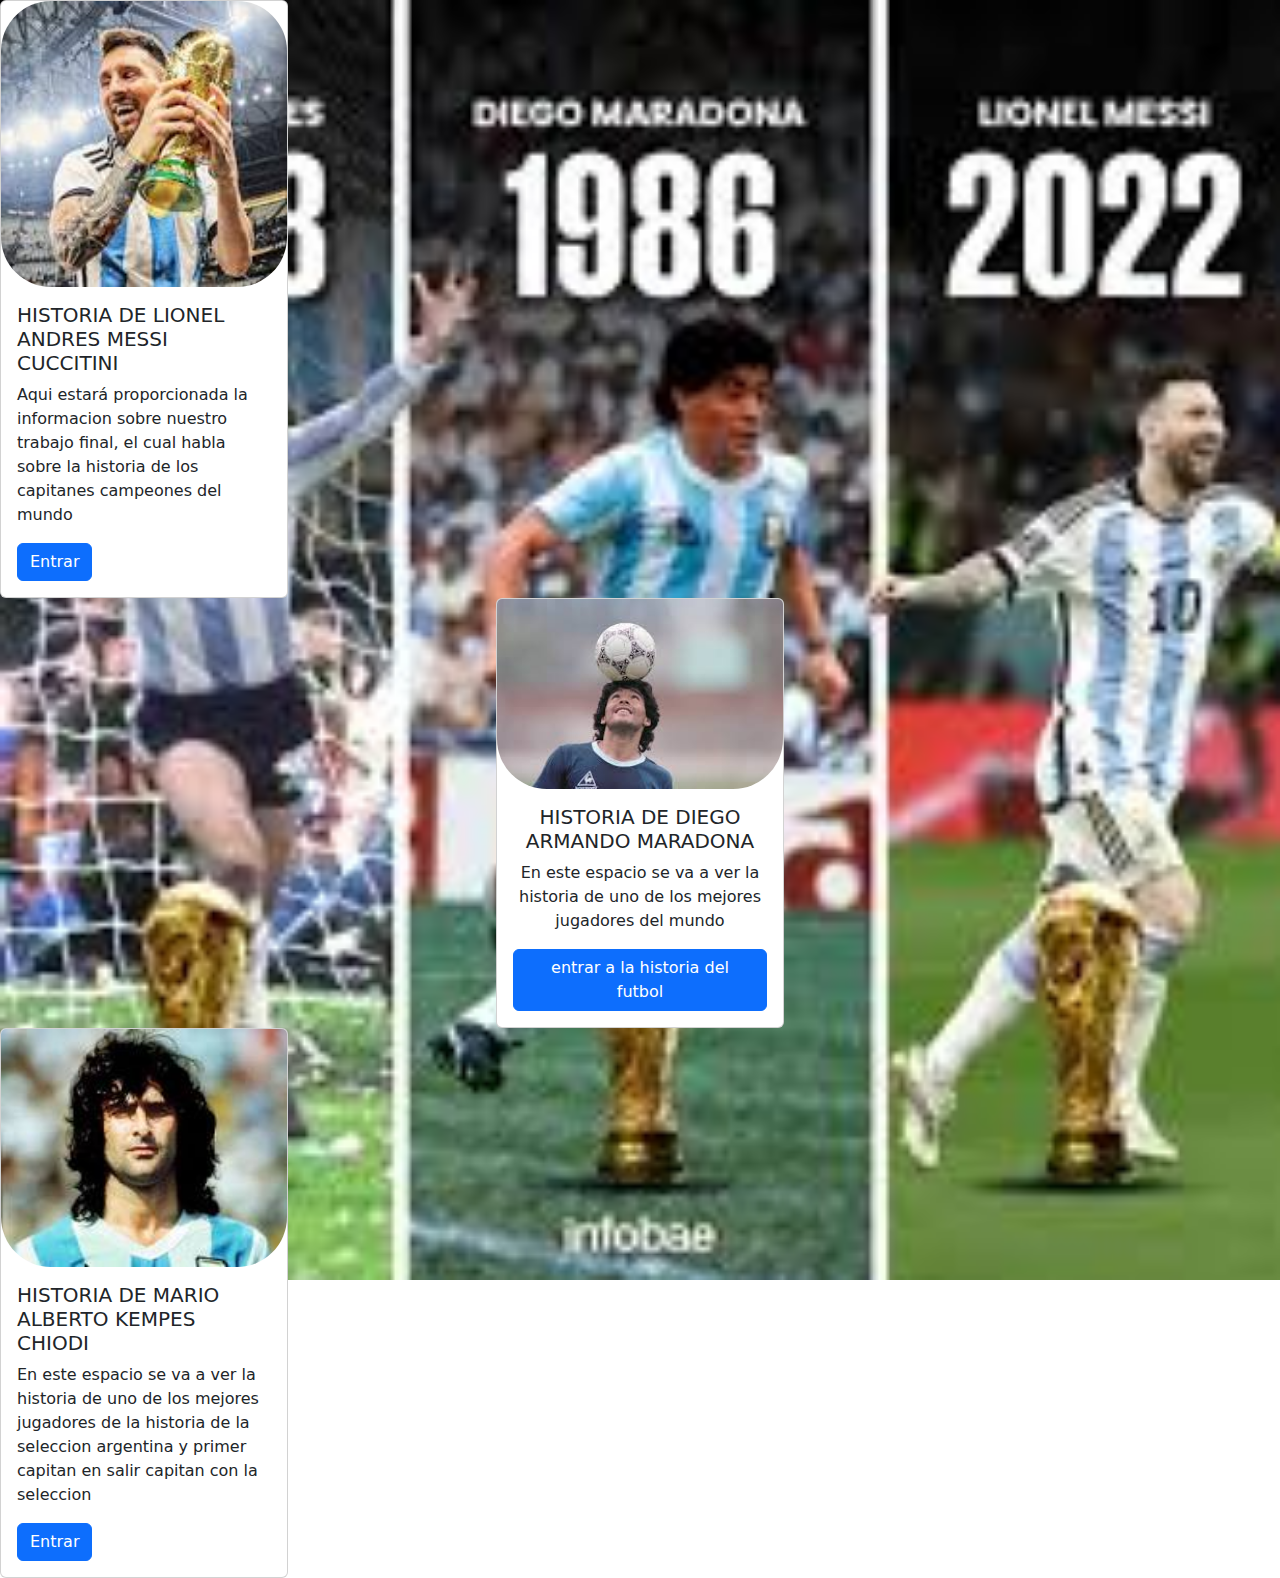
<file: index.html>
<!DOCTYPE html>
<html lang="en">
<head>
    <meta charset="UTF-8">
    <meta name="viewport" content="width=device-width, initial-scale=1.0">
    <title>Document</title>
    <link rel="stylesheet" href="STYLE.CSS">
</head>
<body>  
  
 <div class="card" style="width: 18rem ;">
    <img src="img/memessi.jpeg" class="momo" alt="23" width="">
    <div class="card-body">
      <h5 class="card-title">HISTORIA DE LIONEL ANDRES MESSI CUCCITINI</h5>
      <p class="card-text">Aqui estará proporcionada la informacion sobre nuestro trabajo final, el cual habla sobre la historia de los capitanes campeones del mundo</p>
      <a href="img/Messi.html" class="btn btn-primary">Entrar</a>
    </div>
  </div>
 
      <center><div class="card" style="width: 18rem;">
        <img src="img/mara.jpeg" class="card-img-top" alt="...">
        <div class="card-body">
          <h5 class="card-title">HISTORIA DE DIEGO ARMANDO MARADONA</h5>
          <p class="card-text">En este espacio se va a ver la historia de uno de los mejores jugadores del mundo </p>
          <a href="img/maradona.html" class="btn btn-primary">entrar a la historia del futbol</a>
        </div>
      </div></center>
         
      <div class="card" style="width: 18rem;"  >
        <img src="img/marito.jpeg " class="card-img-top" alt="" width="20px">
        <div class="card-body">
          <h5 class="card-title">HISTORIA DE MARIO ALBERTO KEMPES CHIODI</h5>
          <p class="card-text">En este espacio se va a ver la historia de uno de los mejores jugadores de la historia de la seleccion argentina y primer capitan en salir capitan con la seleccion</p>
          <a href="img/kempes.html" class="btn btn-primary">Entrar</a>
        </div>
      </div>
</body>
<link href="https://cdn.jsdelivr.net/npm/bootstrap@5.3.3/dist/css/bootstrap.min.css" rel="stylesheet" integrity="sha384-QWTKZyjpPEjISv5WaRU9OFeRpok6YctnYmDr5pNlyT2bRjXh0JMhjY6hW+ALEwIH" crossorigin="anonymous">
</html>
</file>
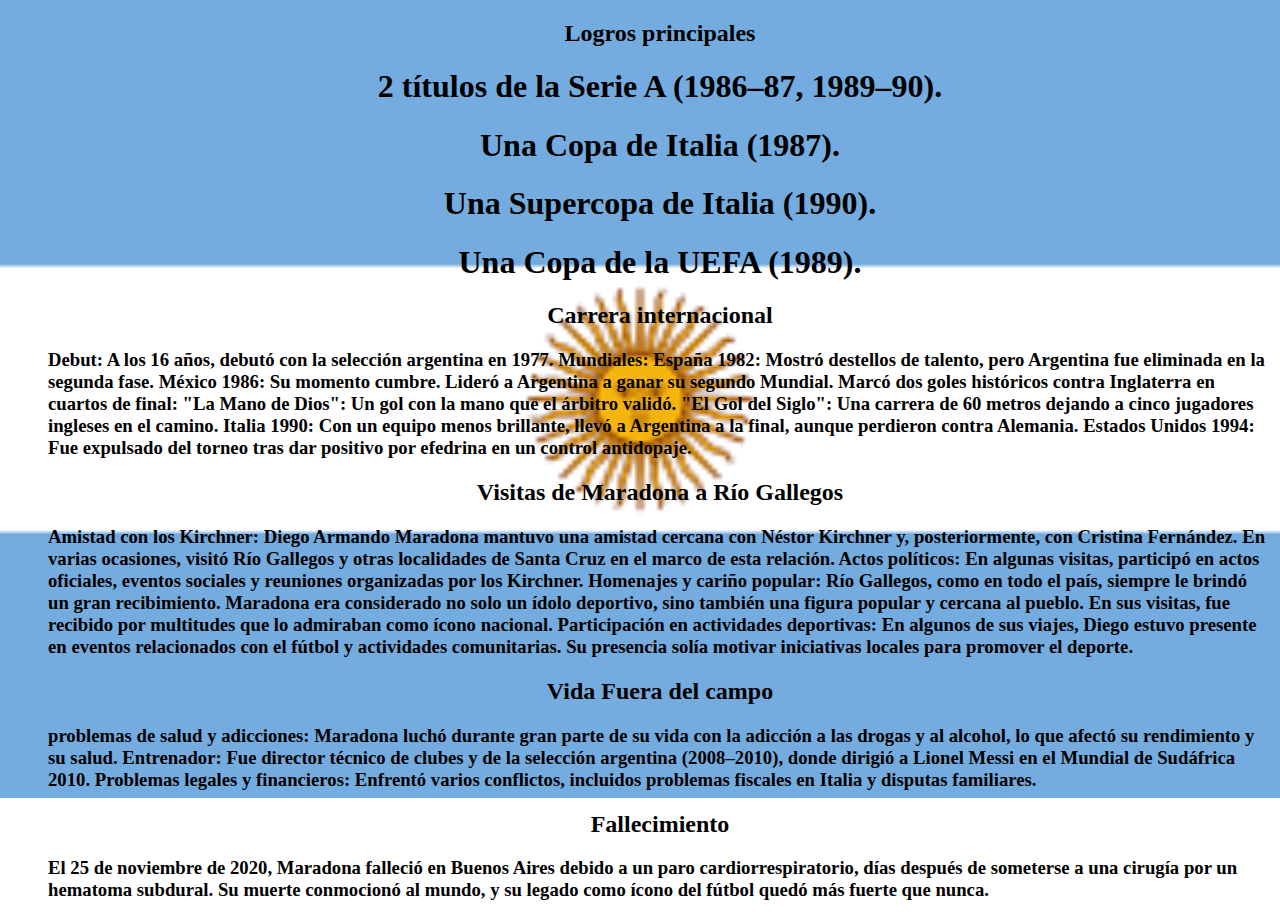
<file: html.html>
<!DOCTYPE html>
<html lang="en">
<head>
    <meta charset="UTF-8">
    <meta name="viewport" content="width=device-width, initial-scale=1.0">
    <title>Document</title>
</head>
<body>
    <ul> <center> <h2>Logros principales </h2></center>
<center><h1>2 títulos de la Serie A (1986–87, 1989–90).</center>
    <center><h1>Una Copa de Italia (1987).</h1></center>
    <center><h1>Una Supercopa de Italia (1990).</h1></center>
    <center><h1>Una Copa de la UEFA (1989).</h1></center>
    <center><h2>Carrera internacional</h2></center>
    <h3>Debut: A los 16 años, debutó con la selección argentina en 1977.
    Mundiales:
    España 1982: Mostró destellos de talento, pero Argentina fue eliminada en la segunda fase.
    México 1986: Su momento cumbre. Lideró a Argentina a ganar su segundo Mundial. Marcó dos goles históricos contra Inglaterra en cuartos de final:
    "La Mano de Dios": Un gol con la mano que el árbitro validó.
    "El Gol del Siglo": Una carrera de 60 metros dejando a cinco jugadores ingleses en el camino.
    Italia 1990: Con un equipo menos brillante, llevó a Argentina a la final, aunque perdieron contra Alemania.
    Estados Unidos 1994: Fue expulsado del torneo tras dar positivo por efedrina en un control antidopaje.</h3>
    <center><h2>Visitas de Maradona a Río Gallegos</h2></center>
     <h3>Amistad con los Kirchner: Diego Armando Maradona mantuvo una amistad cercana con Néstor Kirchner y, posteriormente, con Cristina Fernández. En varias ocasiones, visitó Río Gallegos y otras localidades de Santa Cruz en el marco de esta relación.
        Actos políticos: En algunas visitas, participó en actos oficiales, eventos sociales y reuniones organizadas por los Kirchner.
        Homenajes y cariño popular:
        Río Gallegos, como en todo el país, siempre le brindó un gran recibimiento. Maradona era considerado no solo un ídolo deportivo, sino también una figura popular y cercana al pueblo.
        En sus visitas, fue recibido por multitudes que lo admiraban como ícono nacional.
        Participación en actividades deportivas: En algunos de sus viajes, Diego estuvo presente en eventos relacionados con el fútbol y actividades comunitarias. Su presencia solía motivar iniciativas locales para promover el deporte.
    </h3>
        
        <center><h2>Vida Fuera del campo</h2></center>
          <h3>problemas de salud y adicciones: Maradona luchó durante gran parte de su vida con la adicción a las drogas y al alcohol, lo que afectó su rendimiento y su salud.
            Entrenador: Fue director técnico de clubes y de la selección argentina (2008–2010), donde dirigió a Lionel Messi en el Mundial de Sudáfrica 2010.
            Problemas legales y financieros: Enfrentó varios conflictos, incluidos problemas fiscales en Italia y disputas familiares.</h3>
             <center><h2>Fallecimiento</h2></center>
                <h3>El 25 de noviembre de 2020, Maradona falleció en Buenos Aires debido a un paro cardiorrespiratorio, días después de someterse a una cirugía por un hematoma subdural. Su muerte conmocionó al mundo, y su legado como ícono del fútbol quedó más fuerte que nunca.
                </h3>
                <link rel="stylesheet" href="m.css">
            </ul>
</body>
</html>
</file>
<file: STYLE.CSS>
body{
    background-image: url(img/kempes.jpeg);
    background-repeat: no-repeat;
    background-size: 100%;
}
nav{ background-color: coral;
    border-radius: 50px;
display: flex; 
align-items: center;
justify-content: space-between;
padding: 20px 5%;
font-weight: bold; 
} ul {
    padding: 0;
    margin: 0;
} ul li {
    display: inline-block;
    padding: 0px 20px;
} 
a {
    color: antiquewhite;
    text-decoration: none;
}
a:hover{
    color: aqua;

}
img{
    border-radius: 50px;
}
</file>
<file: m.css>
body{
    background-image: url(img/Argentina.png);
    background-repeat: no-repeat;
    background-size: 100%;
}
</file>
